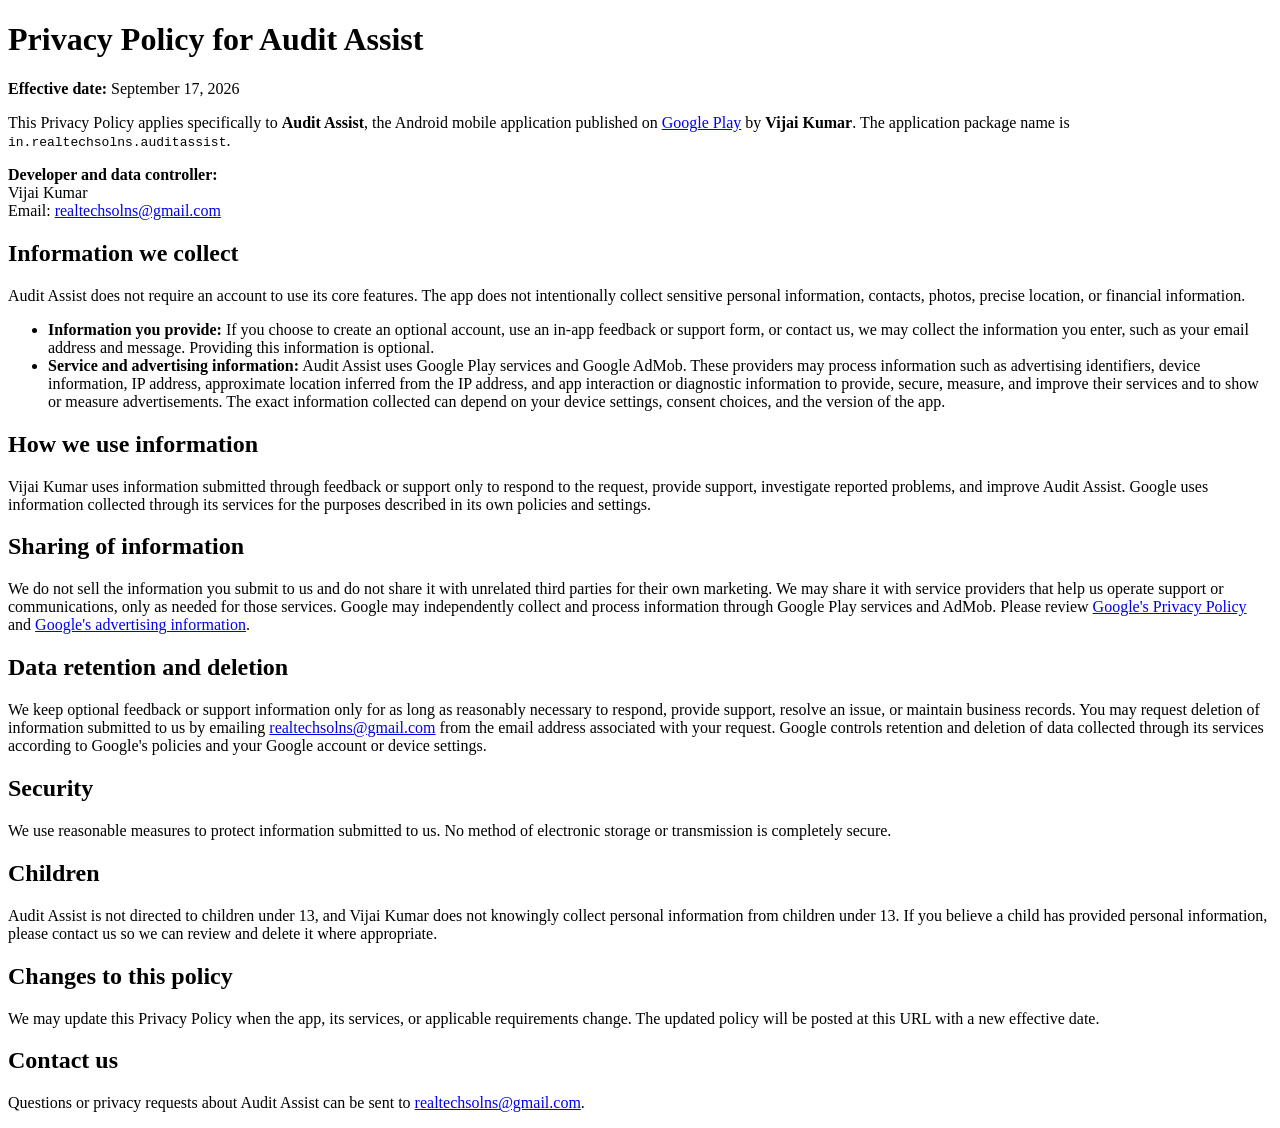
<file: privacy_auditassist.html>
<!DOCTYPE html>
<html lang="en">
<head>
    <meta charset="UTF-8">
    <meta name="viewport" content="width=device-width, initial-scale=1.0">
        <meta name="description" content="Privacy Policy for Audit Assist, an Android app published by Vijai Kumar.">
        <title>Audit Assist Privacy Policy | Vijai Kumar</title>
</head>
<body>
    <main>
        <h1>Privacy Policy for Audit Assist</h1>
        <p><strong>Effective date:</strong> September 17, 2026</p>

        <p>This Privacy Policy applies specifically to <strong>Audit Assist</strong>, the Android mobile application published on <a href="https://play.google.com/store/apps/details?id=in.realtechsolns.auditassist">Google Play</a> by <strong>Vijai Kumar</strong>. The application package name is <code>in.realtechsolns.auditassist</code>.</p>

        <p><strong>Developer and data controller:</strong><br>
            Vijai Kumar<br>
            Email: <a href="mailto:realtechsolns@gmail.com">realtechsolns@gmail.com</a>
        </p>

        <h2>Information we collect</h2>
        <p>Audit Assist does not require an account to use its core features. The app does not intentionally collect sensitive personal information, contacts, photos, precise location, or financial information.</p>
        <ul>
            <li><strong>Information you provide:</strong> If you choose to create an optional account, use an in-app feedback or support form, or contact us, we may collect the information you enter, such as your email address and message. Providing this information is optional.</li>
            <li><strong>Service and advertising information:</strong> Audit Assist uses Google Play services and Google AdMob. These providers may process information such as advertising identifiers, device information, IP address, approximate location inferred from the IP address, and app interaction or diagnostic information to provide, secure, measure, and improve their services and to show or measure advertisements. The exact information collected can depend on your device settings, consent choices, and the version of the app.</li>
        </ul>

        <h2>How we use information</h2>
        <p>Vijai Kumar uses information submitted through feedback or support only to respond to the request, provide support, investigate reported problems, and improve Audit Assist. Google uses information collected through its services for the purposes described in its own policies and settings.</p>

        <h2>Sharing of information</h2>
        <p>We do not sell the information you submit to us and do not share it with unrelated third parties for their own marketing. We may share it with service providers that help us operate support or communications, only as needed for those services. Google may independently collect and process information through Google Play services and AdMob. Please review <a href="https://policies.google.com/privacy">Google's Privacy Policy</a> and <a href="https://policies.google.com/technologies/ads">Google's advertising information</a>.</p>

        <h2>Data retention and deletion</h2>
        <p>We keep optional feedback or support information only for as long as reasonably necessary to respond, provide support, resolve an issue, or maintain business records. You may request deletion of information submitted to us by emailing <a href="mailto:realtechsolns@gmail.com">realtechsolns@gmail.com</a> from the email address associated with your request. Google controls retention and deletion of data collected through its services according to Google's policies and your Google account or device settings.</p>

        <h2>Security</h2>
        <p>We use reasonable measures to protect information submitted to us. No method of electronic storage or transmission is completely secure.</p>

        <h2>Children</h2>
        <p>Audit Assist is not directed to children under 13, and Vijai Kumar does not knowingly collect personal information from children under 13. If you believe a child has provided personal information, please contact us so we can review and delete it where appropriate.</p>

        <h2>Changes to this policy</h2>
        <p>We may update this Privacy Policy when the app, its services, or applicable requirements change. The updated policy will be posted at this URL with a new effective date.</p>

        <h2>Contact us</h2>
        <p>Questions or privacy requests about Audit Assist can be sent to <a href="mailto:realtechsolns@gmail.com">realtechsolns@gmail.com</a>.</p>
    </main>



    
</body>
</html>
</file>
